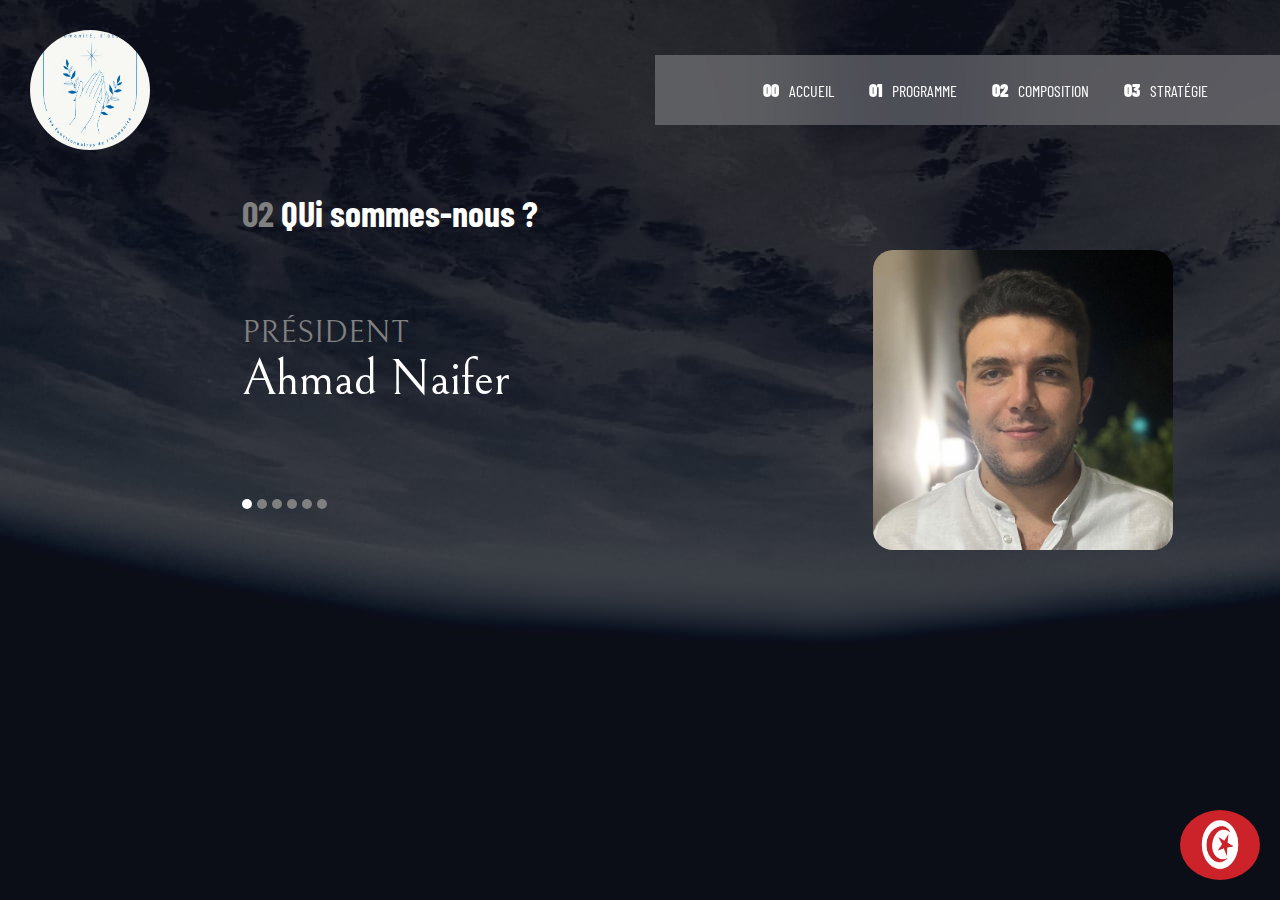
<file: crew.html>
<!DOCTYPE html>
<html lang="en">
<head>
  <meta charset="UTF-8">
  <meta name="viewport" content="width=device-width, initial-scale=1.0">

  <link rel="icon" type="image/png" sizes="32x32" href="./assets/favicon-32x32.png">
  <link rel="stylesheet" href="styles.css">
  
  <title>Frontend Mentor | Space tourism website</title>
</head>
<body class="crew">
  <header>
    <img src="assets/shared/logo.png" alt="" class="logo">
    <img src="assets/shared/icon-hamburger.svg" alt="" class="menu">
    <img src="assets/shared//tunisia.png" class="tunisia" alt="tun">
     <nav>
       <ul>
         <li><img src="assets/shared/icon-close.svg" alt="" class="close"></li>
         <li><a href="index.html"> <span> 00 </span> &nbsp; Accueil</a></li>
         <li><a href="destination.html"><span> 01 </span> &nbsp; Programme</a></li>
         <li><a href="crew.html"><span> 02 </span> &nbsp; Composition</a></li>
         <li><a href="technology.html"><span> 03 </span> &nbsp; Stratégie</a></li>
       </ul>
     </nav>
  </header>
    
  <main class="main3">
    <div class="container4">
      <h1><span>02 </span> QUi sommes-nous ?</h1>
      <div class="info">
        <div class="role">Président</div>
        <div class="name">Ahmad Naifer</div>
         <div class="bio"></div>
      </div>
  
    <div class="buttons">
        <button></button>
        <button></button>
        <button></button>
        <button></button>
        <button></button>
        <button></button>
      </div>
    </div>
    <div class="container5">
      <img id="Mimg" class="crewImg" src="assets/crew/ahmed.png" alt="">
    </div>
  </main>
    <script defer>
    var menu = document.getElementsByClassName("menu")[0]
var close = document.getElementsByClassName("close")[0]
var nav = document.getElementsByTagName("nav")[0]

menu.addEventListener("click",() => {
   nav.style.display = "block"
})


close.addEventListener("click",() => {
    nav.style.display = ""
 })
   async function getDataCrew()
{
   var response = await fetch("./data.json")
   var data = await response.json()


 var buttons = document.getElementsByClassName("buttons")[0]
 var role =  document.getElementsByClassName("role")[0]
 var name = document.getElementsByClassName("name")[0]
 var bio =  document.getElementsByClassName("bio")[0]
 var memberImg =  document.getElementById("Mimg")
  
 for(let i=0 ; i< buttons.children.length ; i++)
  {
     buttons.children[i].addEventListener("click", (e) => {
       console.log("clicked")
       Array.from(buttons.children).forEach(element => {
           element.style.backgroundColor = "grey"
           
        })

        e.target.style.backgroundColor = "white"
        role.innerHTML = data.crew[i].role
        name.innerHTML = data.crew[i].name
        bio.innerHTML = data.crew[i].bio
        memberImg.src = data.crew[i].images.png
     })

  }

}

getDataCrew()
  </script>
</body>
</html>
</file>
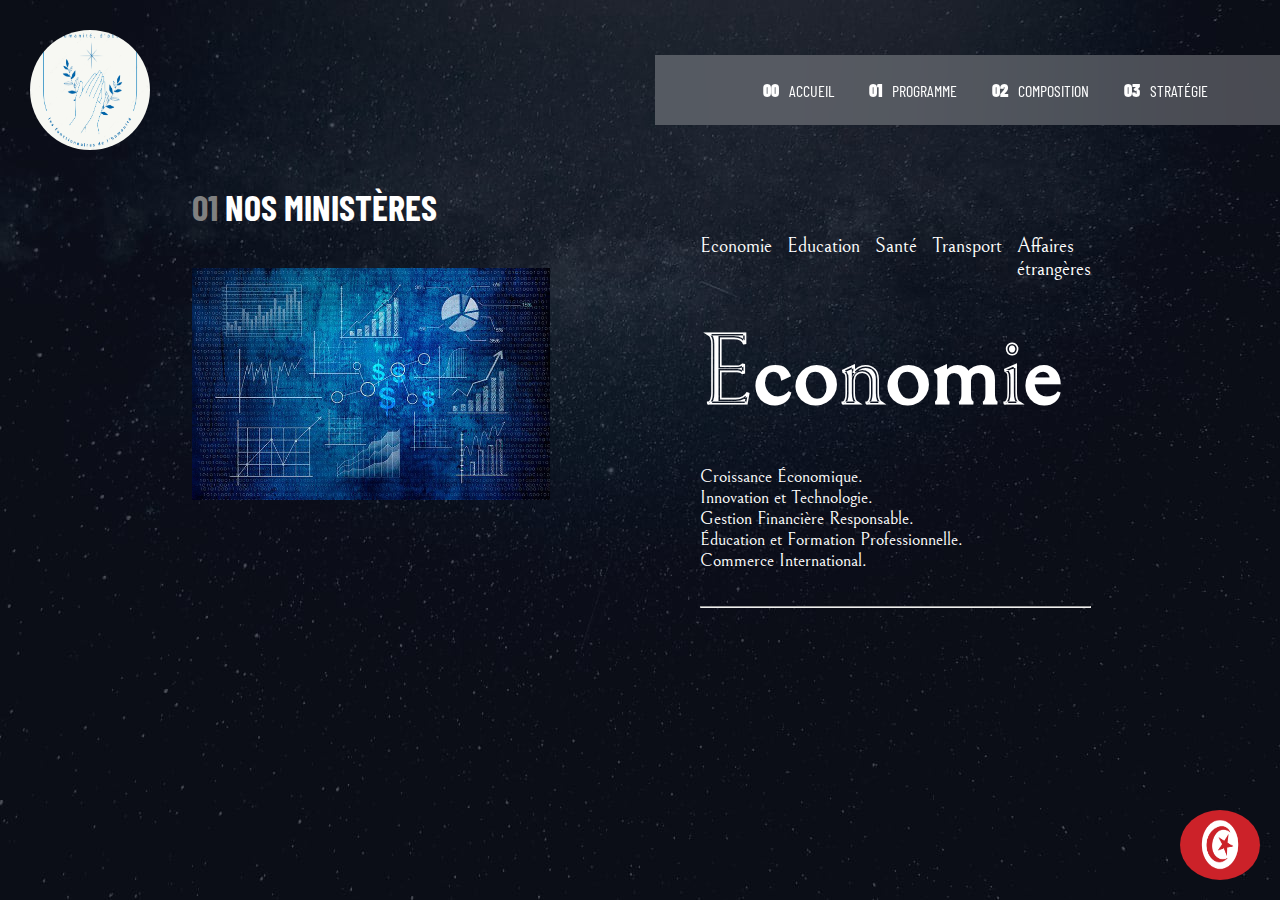
<file: destination.html>
<!DOCTYPE html>
<html lang="en">
<head>
  <meta charset="UTF-8">
  <meta name="viewport" content="width=device-width, initial-scale=1.0">

  <link rel="icon" type="image/png" sizes="32x32" href="./assets/favicon-32x32.png">
  
  <title>Frontend Mentor | Space tourism website</title>
  <link rel="stylesheet" href="styles.css">
 
</head>
<body class="destination">
  <header>
    <img src="assets/shared/logo.png" alt="" class="logo">
    <img src="assets/shared/icon-hamburger.svg" alt="" class="menu">
    <img src="assets/shared//tunisia.png" class="tunisia" alt="tun">
     <nav>
       <ul>
         <li><img src="assets/shared/icon-close.svg" alt="" class="close"></li>
         <li><a href="index.html"> <span> 00 </span> &nbsp; Accueil</a></li>
         <li><a href="destination.html"><span> 01 </span> &nbsp; Programme</a></li>
         <li><a href="crew.html"><span> 02 </span> &nbsp; Composition</a></li>
         <li><a href="technology.html"><span> 03 </span> &nbsp; Stratégie</a></li>
       </ul>
     </nav>
  </header>
  <main class="main2">
     <div class="container2">
    <h1> <span>01 </span>Nos ministères</h1>
    <img id="img" src="assets/destination/economy.jpg" alt="">
    </div>
    <div class="container3">
      <div class="links">
        <div>Economie</div>
        <div>Education</div>
        <div>Santé</div>
        <div>Transport</div>
        <div>Affaires étrangères</div>
      </div>
      <h1 class="big">Economie</h1>
      <p class="description"> 
        Croissance Économique. <br>
        Innovation et Technologie. <br>
        Gestion Financière Responsable. <br>
        Éducation et Formation Professionnelle. <br>
        Commerce International. <br>
      </p>
      <hr>
    </div>
  </main>
  
    <script defer>

var menu = document.getElementsByClassName("menu")[0]
var close = document.getElementsByClassName("close")[0]
var nav = document.getElementsByTagName("nav")[0]

menu.addEventListener("click",() => {
   nav.style.display = "block"
})


close.addEventListener("click",() => {
    nav.style.display = ""
 })


//destinations
async function getData()
{
   var response = await fetch("./data.json")
   var data = await response.json()
   var links = document.getElementsByClassName("links")[0]
   var title = document.getElementsByClassName("big")[0]
   var image = document.getElementById("img")
   var description = document.getElementsByClassName("description")[0]
   var averageDistance = document.getElementsByClassName("avg")[0]
   var travel = document.getElementsByClassName("travel")[0]
   for(let i=0; i < links.children.length ; i++)
   {
      links.children[i].addEventListener("click",() => {
           title.innerHTML = data.destinations[i].name
           image.src = data.destinations[i].images.png
           description.innerHTML =  data.destinations[i].description
           averageDistance.children[1].innerText =  data.destinations[i].distance
           travel.children[1].innerText =  data.destinations[i].travel
      })
   }
  
}
getData()

  </script>
</body>
</html>
</file>
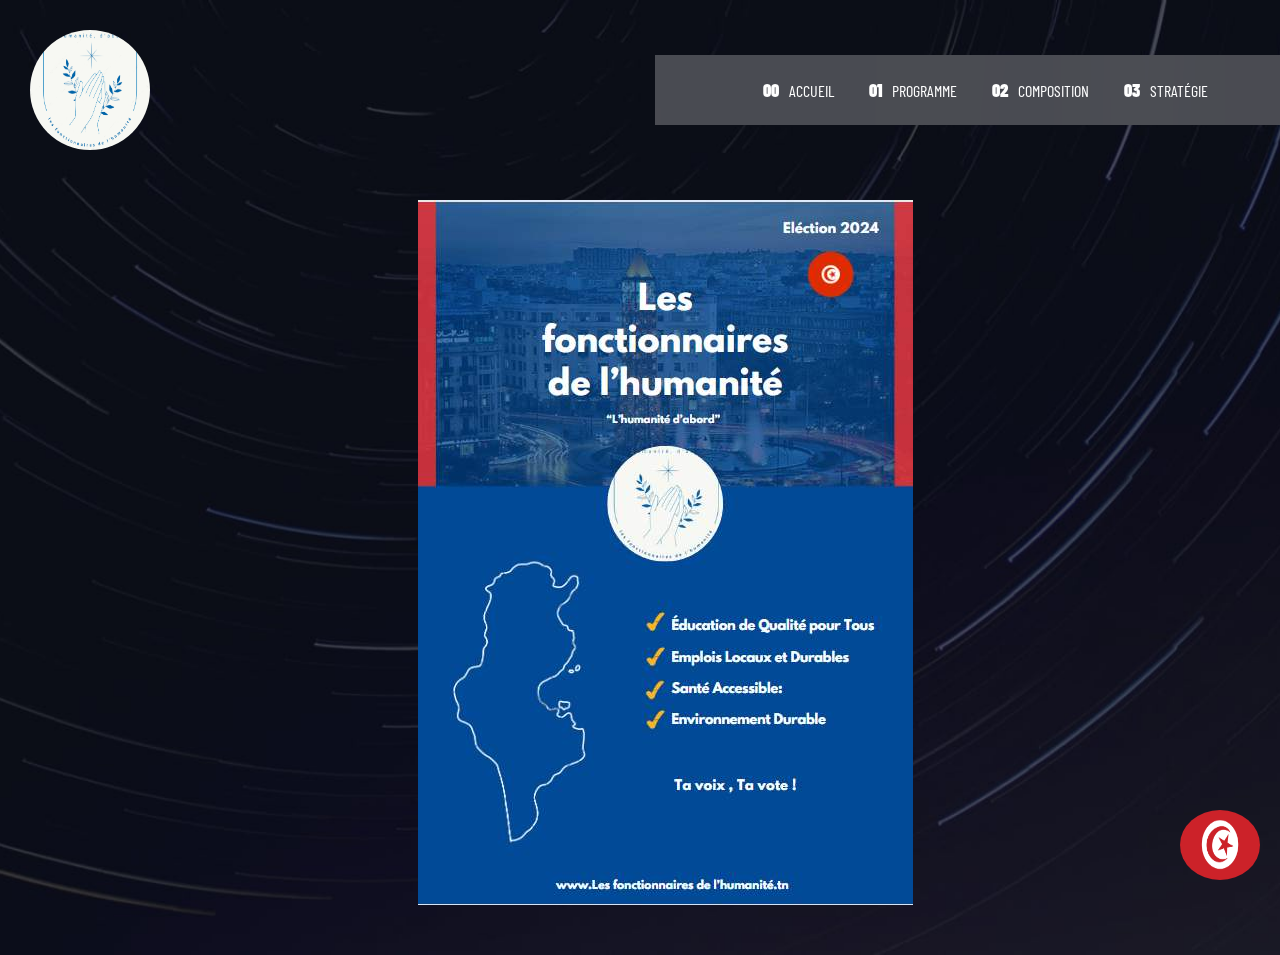
<file: technology.html>
<!DOCTYPE html>
<html lang="en">
<head>
  <meta charset="UTF-8">
  <meta name="viewport" content="width=device-width, initial-scale=1.0">

  <link rel="icon" type="image/png" sizes="32x32" href="./assets/favicon-32x32.png">
  <link rel="stylesheet" href="styles.css">
  <title>Frontend Mentor | Space tourism website</title>
  
</head>
<body class="technology">
  <header>
    <img src="assets/shared/logo.png" alt="" class="logo">
    <img src="assets/shared/icon-hamburger.svg" alt="" class="menu">
    <img src="assets/shared//tunisia.png" class="tunisia" alt="tun">
     <nav>
       <ul>
         <li><img src="assets/shared/icon-close.svg" alt="" class="close"></li>
         <li><a href="index.html"> <span> 00 </span> &nbsp; Accueil</a></li>
         <li><a href="destination.html"><span> 01 </span> &nbsp; Programme</a></li>
         <li><a href="crew.html"><span> 02 </span> &nbsp; Composition</a></li>
         <li><a href="technology.html"><span> 03 </span> &nbsp; Stratégie</a></li>
       </ul>
     </nav>
  </header>
   
  <main class="main4">
    <div class="container6">
     <img src="./assets/technology/flyer.jpg" class="flyer" alt="flyer"/>
    </div>
  </main>
     <script defer>
    var menu = document.getElementsByClassName("menu")[0]
var close = document.getElementsByClassName("close")[0]
var nav = document.getElementsByTagName("nav")[0]

menu.addEventListener("click",() => {
   nav.style.display = "block"
})


close.addEventListener("click",() => {
    nav.style.display = ""
 })

 


  </script>
</body>
</html>
</file>
<file: styles.css>
@import url('https://fonts.googleapis.com/css2?family=Barlow+Condensed&family=Bellefair&display=swap');


* , *::before , *::after {
    margin: 0;
    padding: 0;
    box-sizing: border-box;
}

.logo {
    width: 120px;
    height: 120px;
    border-radius: 50%;
}

.home {
    min-height: 100vh;
    background-image: url("assets/home/background-home-desktop.jpg") ;
    background-position: center;
    background-size: cover;
    background-repeat: no-repeat;
    font-family: 'Bellefair';
    
}

a {
    text-decoration: none;
    color : white ;
}

header {
  padding-top: 30px;
  padding-left: 30px;
  display: flex;
  align-items: center;
  justify-content: space-between;
  font-family: 'Barlow Condensed';
  font-size: 16px;
  letter-spacing: 2.7;
  text-transform: uppercase;
}
nav {
    width: 50%;
    height: 70px;
    background: rgba(220, 220, 220, 0.301) ;
    
    backdrop-filter: blur(45px);
    display: grid;
    place-items: center ;
}
nav ul {
    display: flex;
    gap : 35px ;
    list-style: none ;
    
}

nav ul li a span {
    font-weight: 1000;
    font-size: 18px;
}
nav ul li a {
    position: relative;
    white-space: nowrap;
}
nav ul li a::after {
    content: "";
    position: absolute;
    bottom: -120%;
    left : 50% ;
    transform: translateX(-50%);
    height: 3px;
    width: 0;
    background-color: white;
    transition: .6s ease;
}
nav ul li a:hover::after {
    width: 100%;
}

.main1 {
   color : white ;
   position:absolute;
   top:160px;
   right:0px;
   bottom:0px;
   left:0px;
   display: flex;
   justify-content: space-around;
   align-items: center;
   font-size: 18px;
}

.container1 {
    width: 40%;
}
.container1 span {
    text-transform: uppercase;
    font-size: 22px;
}
.container1 h1 {
    font-size: 50px;
    width: 100%;
}

.large-button {
    background-color: white;
    color : black ;
    font-size: 20px;
    text-transform: uppercase ;
    padding: 35px;
    border-radius: 50%;
    aspect-ratio: 1;
    display: grid;
    place-items: center;
    cursor: pointer;
    position: relative;
    box-shadow: 0 0 8px 10px rgb(255, 255, 255,0.8),
                0 0 8px 20px rgb(255,255,255,0.3),
                0 0 8px 30px rgba(141, 135, 135, 0.5);

}

.large-button a {
    color : black;
    text-decoration: none;
}
.menu ,.close {
    display: none;
    cursor: pointer;
}

.large-button::after {
    content: "";
    position: absolute;
    width: 100%;
    height: 100%;
    background-color: rgba(128, 128, 128, 0.452) ;
    border-radius: 50%;
    z-index: -5;
    transition: .6s ease;
}

.large-button:hover::after {
    transform: scale(1.5);
}

.destination {
    min-height: 100vh;
    background-image: url("assets/destination/background-destination-desktop.jpg");
    background-position: center;
    background-size: cover;
    background-repeat: no-repeat;
    font-family: 'Bellefair';
    font-size: 18px;
}

.main2 {
    width: 70%;
    margin: auto;
    margin-top: 35px;
    display: flex;
    gap : 150px ;
    margin-bottom: 50px;
}
.container2 h1 {
    font-family: 'Barlow Condensed';
    color : white ;
    text-transform: uppercase;
    
}
.container2 h1 span {
    color : grey ;
    
}

.container2 {
    width: 40%;
    display: flex;
    flex-direction: column;
    gap : 40px ;
}

.container3 {
    color : white ;
    display: flex;
    flex-direction: column;
    gap: 35px ;
}

.links {
    display: flex;
    gap : 15px ;
    font-size: 20px ;
    margin-top: 50px;
}
.links > * {
    cursor: pointer;
    position: relative;
}
.links > *::before {
    content: "";
    position: absolute;
    bottom: -20%;
    left : 50% ;
    transform: translateX(-50%);
    height: 2px;
    width: 0;
    background-color: white;
    transition: .6s ease;
}

.links > *:hover::before {
    width: 100%;
}

.big {
    font-size: 100px;
}

.distance {
    display: flex;
    justify-content: space-between;
    font-size: 16px;
}
.distance span {
    font-size: 20px;
}

.crew {
    min-height: 100vh;
    background-image: url("assets/crew/background-crew-desktop.jpg");
    background-position: center;
    background-size: cover;
    background-repeat: no-repeat;
    font-family: 'Bellefair';
    font-size: 18px;
}

.main3 {
    display: flex;
    gap: 50px ;
    align-items: center;
    justify-content: space-around;
    color : white ;
    margin-left: 200px;
    height: 100%;
}

.container5 {
    height: 100% ;
    width: 40%;
    margin-top: 100px;
    display: flex;
    justify-content: center;
    align-items: center;
}

.container5 img {
    max-width: 100%;
    
}

.container4 {
    display: flex;
    gap: 80px; 
    flex-direction: column;
    width: 40%;
}

.container4 h1 {
    font-family: 'Barlow Condensed';
}
.container4 h1 span {
    color : grey ;
}

.role {
    color : grey ;
    font-size: 32px;
    text-transform: uppercase ;
}

.name {
    font-size: 50px;
}
.bio {
    font-size: 22px;
}

.buttons > * {
    padding: 5px;
    border: none;
    outline : none ;
    border-radius: 50%;
    cursor: pointer;
    background-color: grey;
}
.buttons > *:hover {
    background-color: gainsboro;
}
.buttons > *:first-child {
    background-color: white;
}

.technology {
    min-height: 100vh;
    background-image: url("assets/technology/background-technology-desktop.jpg");
    background-position: center;
    background-size: cover;
    background-repeat: no-repeat;
    font-family: 'Bellefair';
    font-size: 18px;
    
}

.main4 {
    display: flex;
   
    justify-content: space-between;
    color : white ;
}
.tunisia {
    width: 80px;
    height: 70px;
    border-radius: 50%;
    position: fixed;
    bottom: 20px;
    right: 20px ;
}
.container6 {
    width: 100%;
    height: 100%;
    margin-left: 50px;
    margin-top: 50px;
    display: flex;
    flex-direction: column;
    justify-content: center;
    align-items: center;
    gap : 100px ;
    margin-bottom: 50px;
}

.container6 img {
    height: 100%;
}
.flyer {
    
}
.container6 > h1 {
    font-family: 'Barlow Condensed';
    text-transform: uppercase;
}
.container6 > h1 span {
    color : grey ;
}
.container7 {
  
  margin-top: 50px;
  display: flex;
  justify-content: center;
}
.container6 article {
    display: flex;
    justify-content: space-around;
}
.techBtn {
    display: flex;
    flex-direction: column;
    gap: 15px ;
}
.techBtn > * {
   color: white;
   background-color: transparent;
   border: 1px solid gainsboro;
   padding: 15px;
   border-radius: 50%;
   font-size: 20px;
   cursor: pointer;
}

.techBtn > *:hover {
    color: black;
    background-color: white;
}
.review {
    width: 70%;
    font-size: 20px;
}
.review span {
    font-family: 'Barlow Condensed';
    text-transform: uppercase;
}
.review h1 {
    font-size: 50px;
    text-transform: uppercase;
}

.landscape {
    display: none;
}

.crewImg {
    width: 300px;
    height: 300px !important;
    border-radius: 20px;
}
@media screen and (max-width : 850px)
{
      .home {
          background-image: url('assets/home/background-home-tablet.jpg');
          overflow-x: hidden;
      }
       .destination {
           background-image: url("assets/destination/background-destination-tablet.jpg");
       }
       .crew {
           background-image: url("assets/crew/background-crew-tablet.jpg");
       }
    .main1 {
          display: flex;
          flex-direction: column;
          justify-content: center;
          align-items: center;
          gap : 30px ;
          
        }
      nav {
          width: 70%;
      } 
      .main2 {
          width: 90%;
          
          flex-direction: column;
          gap : 30px ;
          align-items: center;
          justify-content: center;

        }
        .container2 {
            width: 60%;
        }
        .container3 {
            justify-content: center;
           
        }
        .container3 > h1 , .container3 > p , .container3 > *:first-child
        {
            align-self: center;
        }

        .main3 {
            flex-direction: column;
            margin-left: 0;
            align-items: center;
            gap : 10px ;
        }
        .container4 {
            margin-top: 50px;
            width : 70% ;
            gap: 10px ;
        }
        .container5 {
            
            display: flex;
            justify-content: center;
            align-items: center;
            width: 100%;
            height: 100%;
        }
         .technology {
             background-image: url("assets/technology/background-technology-tablet.jpg");
             overflow-x: hidden;
         }
        .main4 {
            flex-direction: column ;

        }
        .container6 {
            order: 2;
           width: 90%;
           gap : 50px ;
           margin-left : 0;
           justify-content: center;
           align-items: center;
        }
        article {
            flex-direction: column;
            justify-content: center;
            align-items: center;
            gap : 30px ;
        }
        .techBtn {
            flex-direction: row;
        }
        #Timg{
           display: none;
        }
         .landscape {
             display : block ;
         }
}


@media screen and (max-width : 700px)
{
    .home {
        background-image: url("assets/home/background-home-mobile.jpg");
    }
    .destination {
        background-image: url("assets/destination/background-destination-mobile.jpg");
    }
    .crew {
        background-image: url("assets/crew/background-crew-mobile.jpg");
    }
    .menu ,.close {
        display: block;
        z-index: 5;
    }
  
    nav ul {
        position: absolute ;
        top: 0 ;
        right: 0 ;
        flex-direction: column;
        padding: 15px;
    }
    header {
        padding-right: 30px;
    }
    nav {
        position: absolute ;
        top: 0 ;
        right: 0 ;
        height: 100vh;
        width: 200px;
        background: grey  ;
        z-index: 10;
        display: none;
    }

    .close {
        float : right ;
    }

    .container1 {
        width: 90%;

        font-size: 18px;
        text-align: center;
    }
    .container1 span {
        font-size: 16px;
    }
    .container1 h1 {
        font-size: 100px;
    }
    .container2 {
        width: 80%;
    }
    
    .container4 {
        order: 2;
    }
    .container5 {
        margin-top: 70px;
        height: 300px;
    }
    .container4 h1 {
        position: absolute;
        top : 100px ;
        left : 50% ;
        transform: translateX(-50%);
        white-space: nowrap;
    }
    .container4 {
        margin-bottom: 100px;
    }
    .info {
        order : 2;
    }
    .technology {
        background-image: url("assets/technology/background-technology-mobile.jpg");
    }
}
</file>
